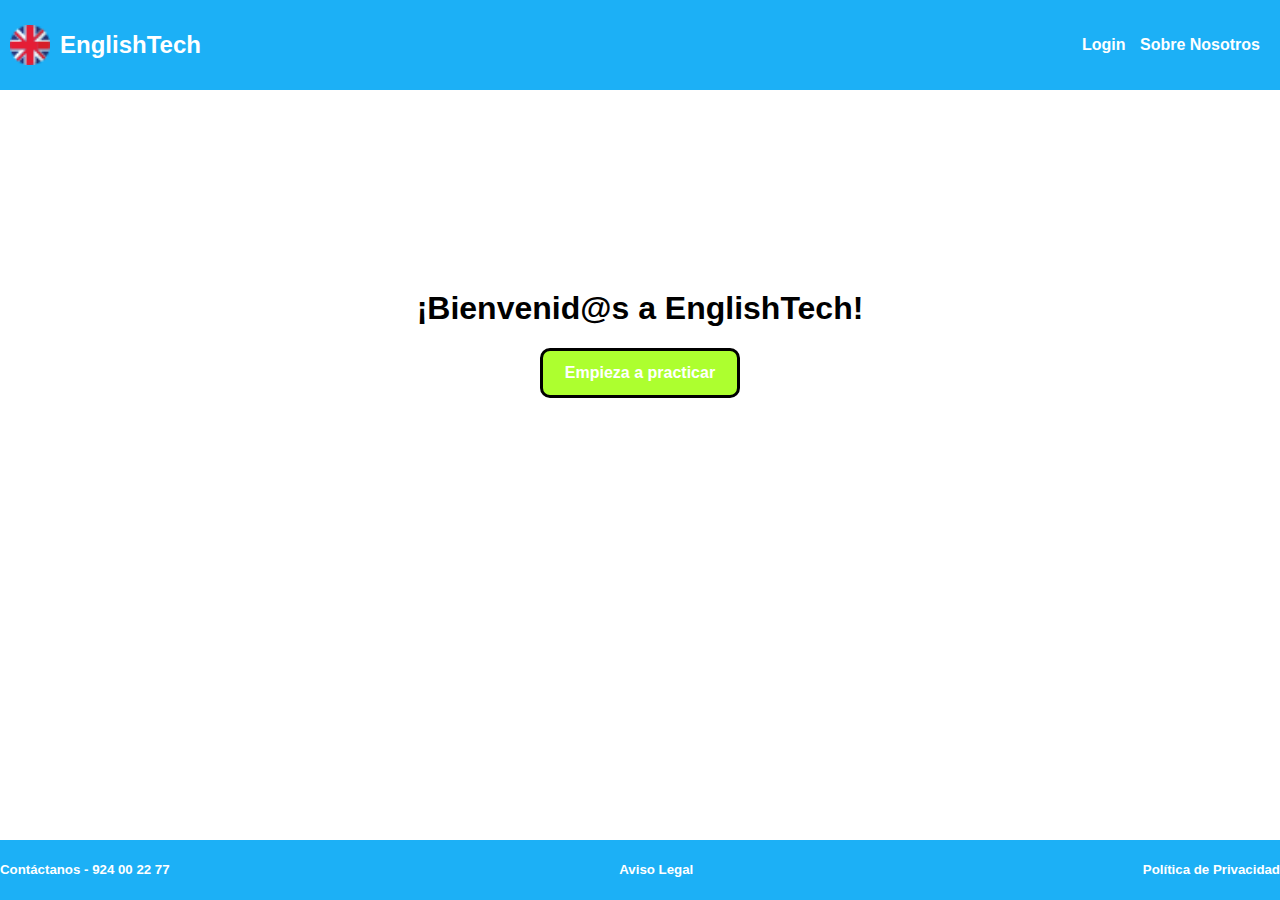
<file: src/mockups/index.html>
<!DOCTYPE html>
<html lang="es">
<head>
    <meta charset="UTF-8">
    <meta http-equiv="X-UA-Compatible" content="IE=edge">
    <meta name="viewport" content="width=device-width, initial-scale=1.0">
    <link rel="stylesheet" href="../css/estilo.css">
    <title>EnglishTech</title>
</head>
<body>
    <header>
        <a href="#" class="logo">
            <img src="../img/logo.png" alt="logo">
            <h2 class="nombre">EnglishTech</h2>
        </a>
        <nav>
            <a href="" class="nav">Login</a>
            <a href="" class="nav">Sobre Nosotros</a>
        </nav>
    </header>
    <main>
        <div>
            <h1>¡Bienvenid@s a EnglishTech!</h1>
            <button><a href="categorias.html">Empieza a practicar</a></button>
        </div>
    </main>
    <footer>
        <h5><a>Contáctanos - 924 00 22 77</a></h5>
        <h5><a>Aviso Legal</a></h5>
        <h5><a>Política de Privacidad</a></h5>
    </footer>
</body>
</html>
</file>
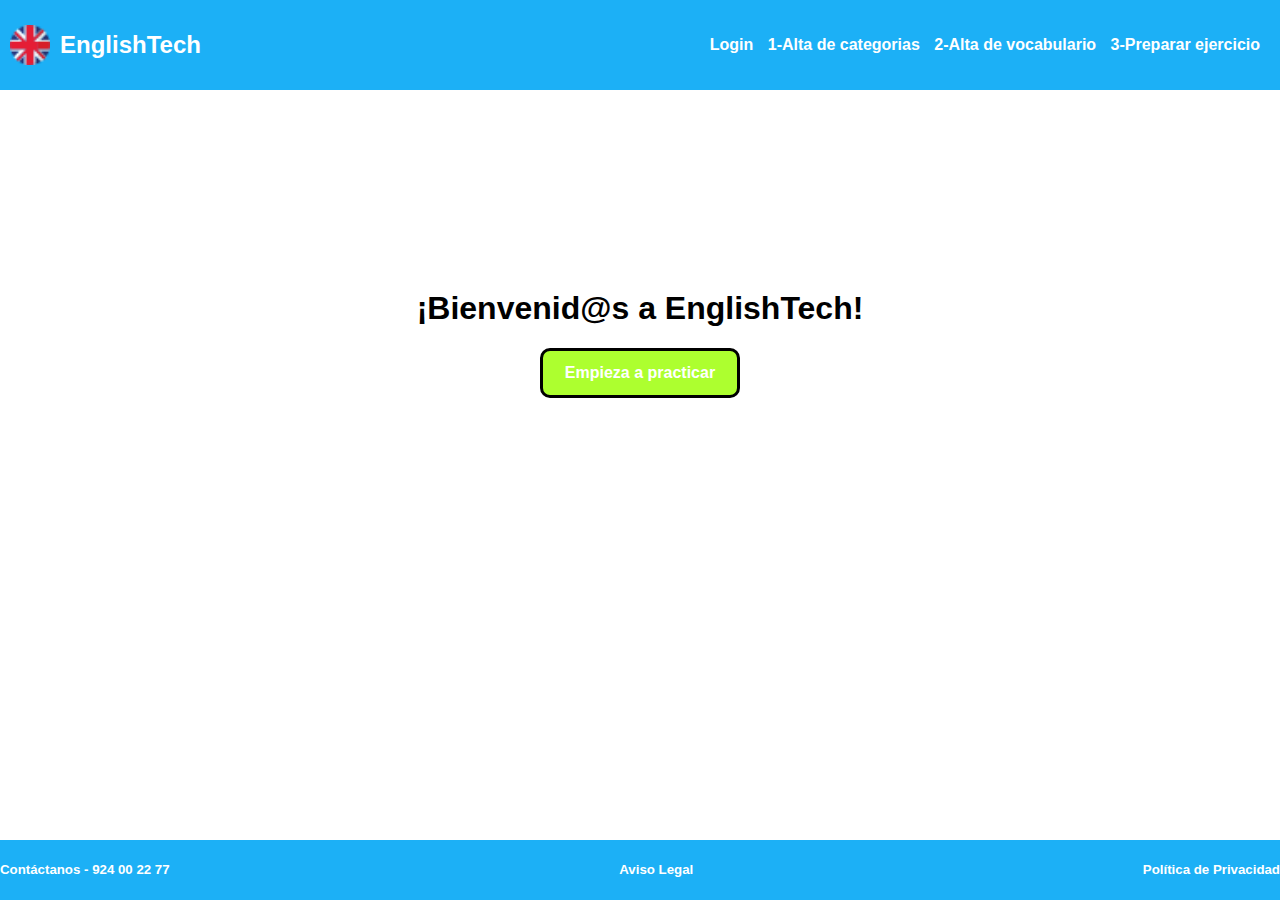
<file: src/php/index.html>
<!DOCTYPE html>
<html lang="es">
<head>
    <meta charset="UTF-8">
    <meta http-equiv="X-UA-Compatible" content="IE=edge">
    <meta name="viewport" content="width=device-width, initial-scale=1.0">
    <link rel="stylesheet" href="../css/estilo.css">
    <title>EnglishTech</title>
</head>
<body>
    <header>
        <a href="#" class="logo">
            <img src="../img/logo.png" alt="logo">
            <h2 class="nombre">EnglishTech</h2>
        </a>
        <nav>
            <a href="login.php" class="nav">Login</a>
            <a href="addcategorias.php" class="nav">1-Alta de categorias</a>
            <a href="addvocabulario.php" class="nav">2-Alta de vocabulario</a>
            <a href="preparar.php" class="nav">3-Preparar ejercicio</a>
        </nav>
    </header>
    <main>
        <div>
            <h1>¡Bienvenid@s a EnglishTech!</h1>
            <button><a href="categorias.html">Empieza a practicar</a></button>
        </div>
    </main>
    <footer>
        <h5><a>Contáctanos - 924 00 22 77</a></h5>
        <h5><a>Aviso Legal</a></h5>
        <h5><a>Política de Privacidad</a></h5>
    </footer>
</body>
</html>
</file>
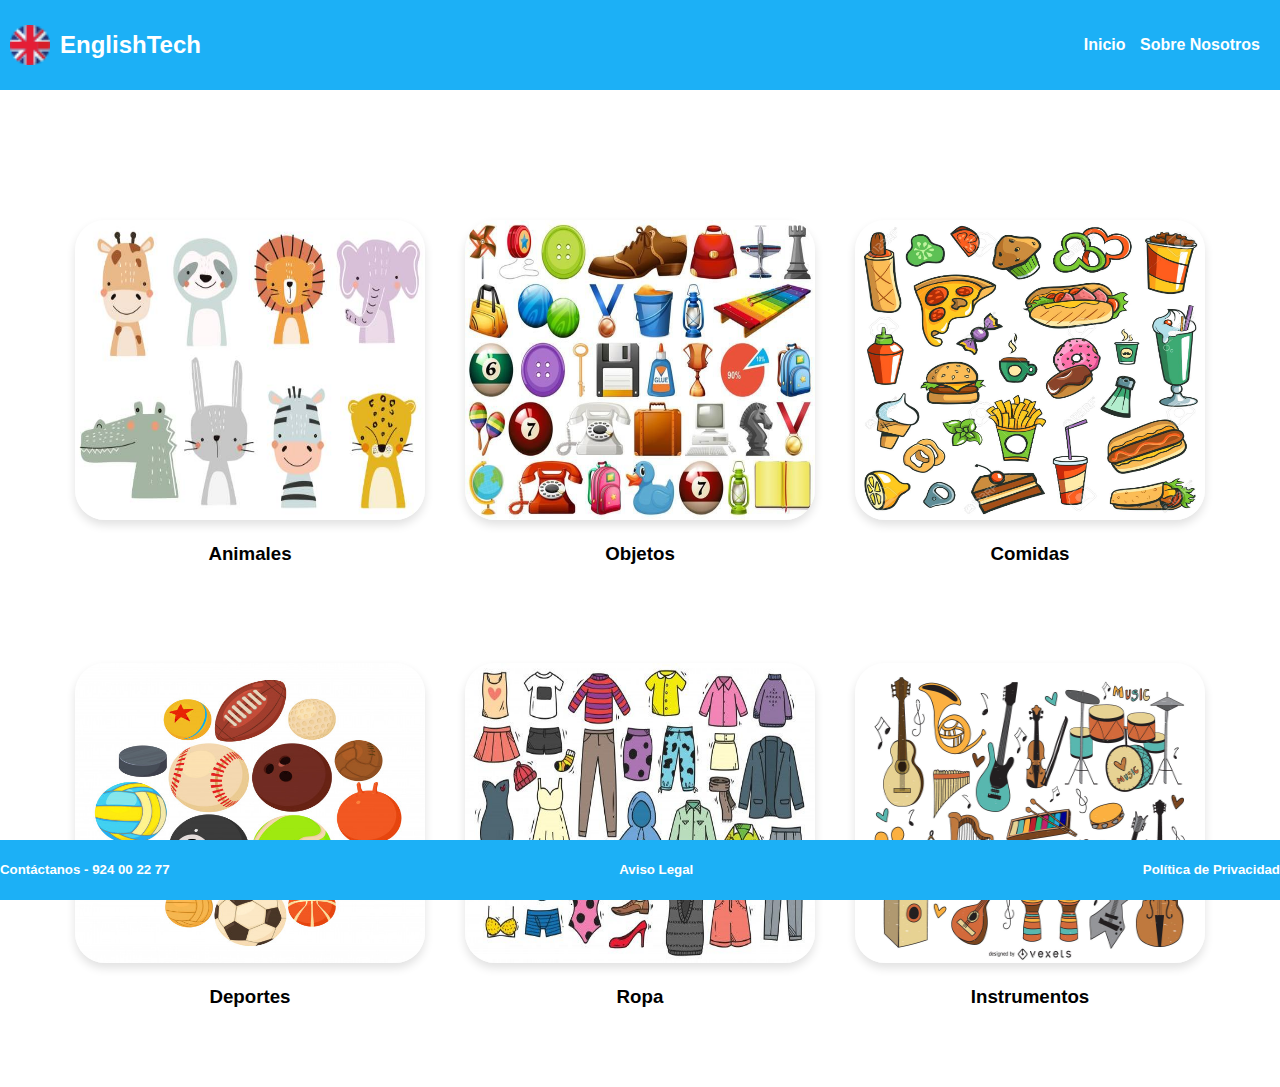
<file: src/mockups/categorias.html>
<!DOCTYPE html>
<html lang="es">
<head>
    <meta charset="UTF-8">
    <meta http-equiv="X-UA-Compatible" content="IE=edge">
    <meta name="viewport" content="width=device-width, initial-scale=1.0">
    <link rel="stylesheet" href="../css/estilo.css">
    <title>EnglishTech</title>
</head>
<body>
    <header>
        <a href="#" class="logo">
            <img src="../img/logo.png" alt="logo">
            <h2 class="nombre">EnglishTech</h2>
        </a>
        <nav>
            <a href="index.html" class="nav">Inicio</a>
            <a href="#" class="nav">Sobre Nosotros</a>
        </nav>
    </header>
    <main class="menu">
        <div class="categorias">
            <div class="caja">
                <img src="../img/animales.jpg" alt="animales">
                <h3><a href="juego.html">Animales</a></h3>
            </div>    
            <div class="caja">
                <img src="../img/objetos.jpg" alt="objetos">
                <h3><a>Objetos</a></h3>
            </div>
            <div class="caja">
                    <img src="../img/comida.jpg" alt="comidas">
                    <h3><a>Comidas</a></h3>
            </div>
            <div class="caja">
                <img src="../img/deporte.jpg" alt="deportes">
                 <h3><a>Deportes</a></h3>
            </div>
            <div class="caja">
                    <img src="../img/ropa.jpg" alt="ropa">
                    <h3><a>Ropa</a></h3>
            </div>
            <div class="caja">
                <img src="../img/instrumentos.jpg" alt="instrumentos">
                <h3><a>Instrumentos</a></h3>
            </div>
        </div>
    </main>
    <footer class="pie">
        <h5><a>Contáctanos - 924 00 22 77</a></h5>
        <h5><a>Aviso Legal</a></h5>
        <h5><a>Política de Privacidad</a></h5>
    </footer>
</body>
</html>
</file>
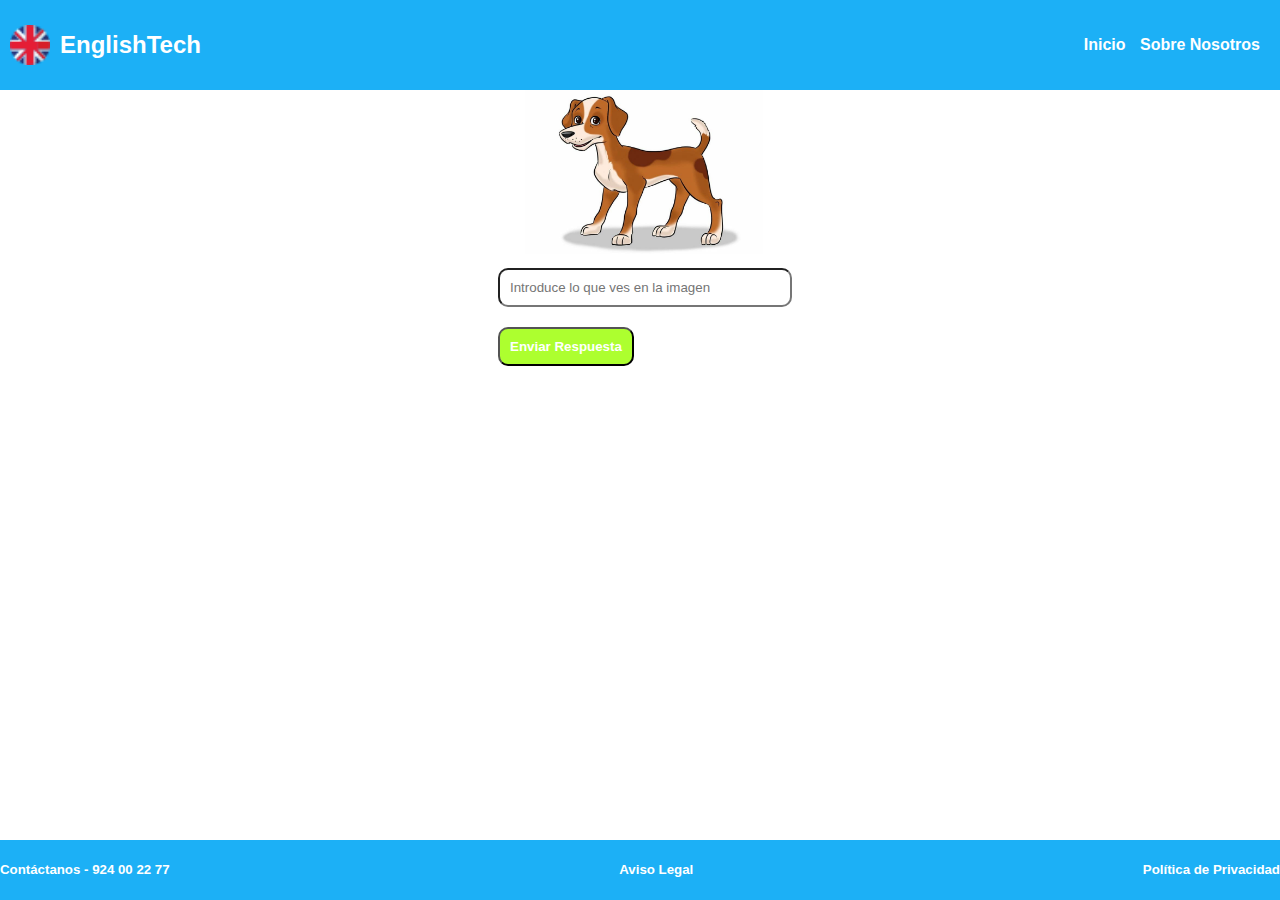
<file: src/mockups/juego.html>
<!DOCTYPE html>
<html lang="es">
<head>
    <meta charset="UTF-8">
    <meta http-equiv="X-UA-Compatible" content="IE=edge">
    <meta name="viewport" content="width=device-width, initial-scale=1.0">
    <link rel="stylesheet" href="../css/estilo.css">
    <title>EnglishTech</title>
</head>
<body>
    <header>
        <a href="#" class="logo">
            <img src="../img/logo.png" alt="logo">
            <h2 class="nombre">EnglishTech</h2>
        </a>
        <nav>
            <a href="index.html" class="nav">Inicio</a>
            <a href="#" class="nav">Sobre Nosotros</a>
        </nav>
    </header>
    <main class="menu-juego">
        <div class="juego">
            <img src="../img/perro.jpg" alt="Animal">
            <form action="#" method="post">
                <input type="text" placeholder="Introduce lo que ves en la imagen">
                <input type="submit" name="Enviar" value="Enviar Respuesta">
            </form>
        </div>
    </main>
    <footer class="pie-juego">
        <h5><a>Contáctanos - 924 00 22 77</a></h5>
        <h5><a>Aviso Legal</a></h5>
        <h5><a>Política de Privacidad</a></h5>
    </footer>
</body>
</html>
</file>
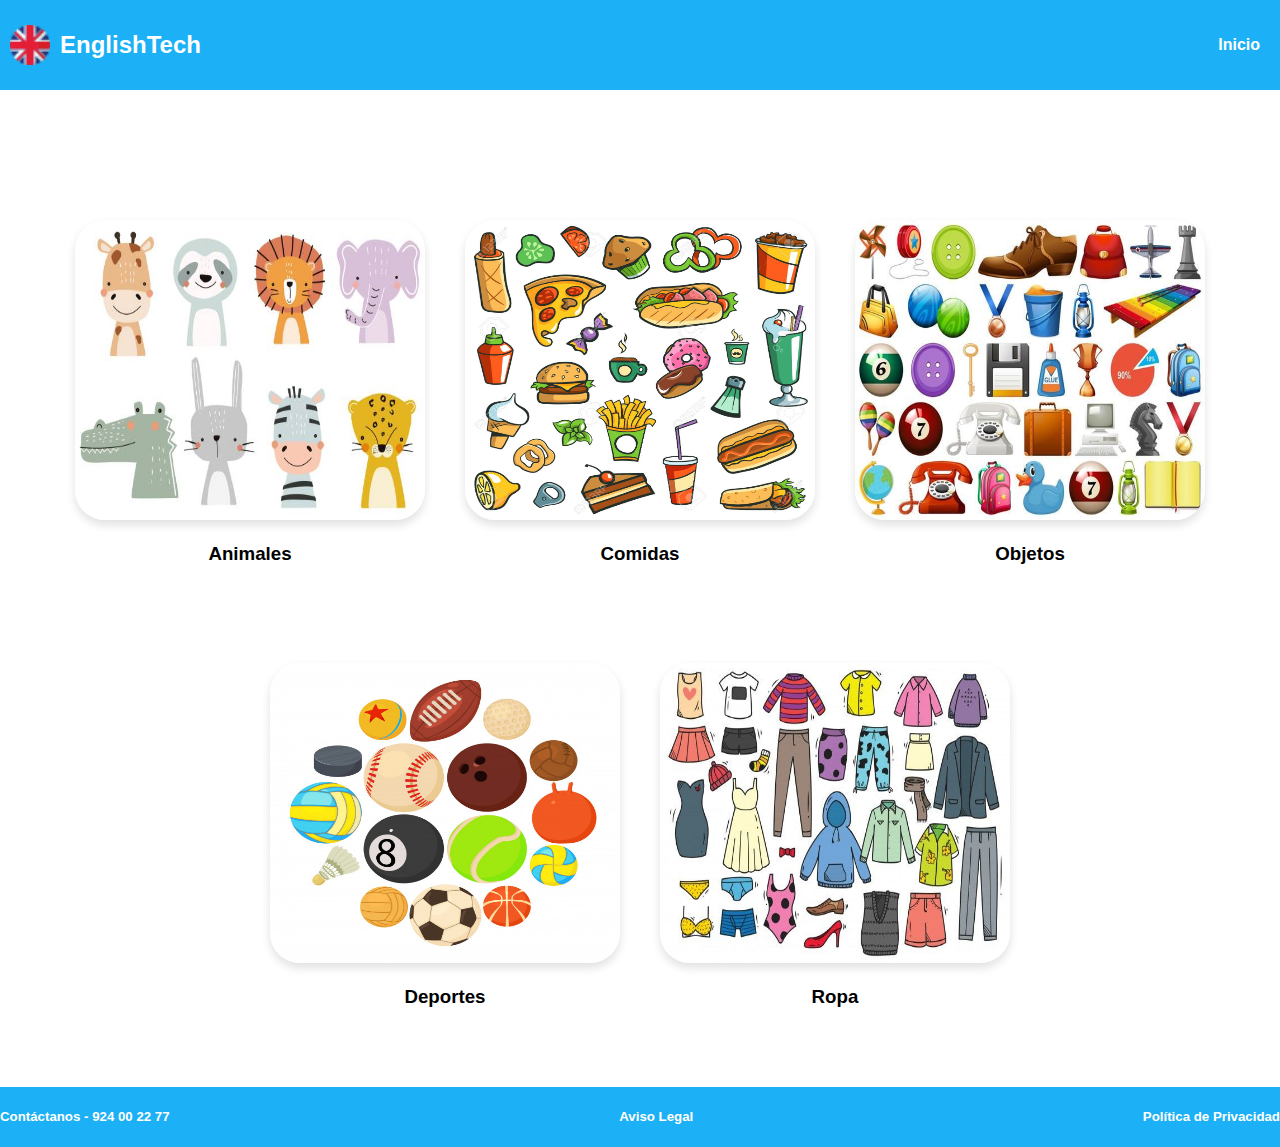
<file: src/php/categorias.html>
<!DOCTYPE html>
<html lang="es">
<head>
    <meta charset="UTF-8">
    <meta http-equiv="X-UA-Compatible" content="IE=edge">
    <meta name="viewport" content="width=device-width, initial-scale=1.0">
    <link rel="stylesheet" href="../css/estilo.css">
    <title>EnglishTech</title>
</head>
<body>
    <header>
        <a href="#" class="logo">
            <img src="../img/logo.png" alt="logo">
            <h2 class="nombre">EnglishTech</h2>
        </a>
        <nav>
            <a href="index.php" class="nav">Inicio</a>
        </nav>
    </header>
    <main class="menu">
        <div class="categorias">
            <div class="caja">
                <img src="../img/animales.jpg" alt="animales">
                <h3><a href="ejercicio.php?t=1">Animales</a></h3>
            </div>
            <div class="caja">
                <img src="../img/comida.jpg" alt="comidas">
                <h3><a href="ejercicio.php?t=2">Comidas</a></h3>
            </div>    
            <div class="caja">
                <img src="../img/objetos.jpg" alt="objetos">
                <h3><a href="ejercicio.php?t=3">Objetos</a></h3>
            </div>
            <div class="caja">
                <img src="../img/deporte.jpg" alt="deportes">
                 <h3><a href="ejercicio.php?t=4">Deportes</a></h3>
            </div>
            <div class="caja">
                    <img src="../img/ropa.jpg" alt="ropa">
                    <h3><a href="ejercicio.php?t=5">Ropa</a></h3>
            </div>
        </div>
    </main>
    <div class="pie">
        <h5><a>Contáctanos - 924 00 22 77</a></h5>
        <h5><a>Aviso Legal</a></h5>
        <h5><a>Política de Privacidad</a></h5>
    </div>
</body>
</html>
</file>
<file: src/css/estilo.css>
body{
    font-family: sans-serif;
    margin: 0;
}

a{
    text-decoration: none;
    color:white;
}

header{
    display: flex;
    justify-content: space-between;
    min-height: 70px;
    background-color: #1cb0f6;
    align-items: center;
    padding: 10px;
    top:0;
}

.logo{
    display: flex;
    align-items: center;
}

.logo img{
    height: 40px;
    margin-right: 10px;
}

nav a{
    font-weight: 600;
    padding-right: 10px;
}

nav a:hover{
    color: greenyellow;
}

/*******************************************/
main div{
    text-align: center;
    margin-top: 200px;
}

div h1{
    font-weight: 800;
}

div button{
    background-color: greenyellow;
    width: 200px;
    height: 50px;
    border-radius: 10px;
    font-weight: bold;
    font-size: 16px;
    border: 3px solid black;
}

button:hover{
    background-color: blueviolet;
}
/**************************************/
footer{
    display: flex;
    justify-content: space-between;
    background-color: #1cb0f6;
    bottom: 0;
    height: 60px;
    width: 100%;
    position: absolute;
  
}


/******************************************/

.categorias{
    width: 100%;
    display: flex;
    flex-wrap: wrap;
    justify-content:center;
}

.caja{  
    padding-bottom: 10px;
    margin: 20px;
    border-radius: 20px;
    -webkit-border-radius: 20px;
    -moz-border-radius: 20px;
    -ms-border-radius: 20px;
    -o-border-radius: 20px;
}

.categorias a{
    color: black;
}

.caja img{
    width: 350px;
    height: 300px;
    border-radius: 30px;
    box-shadow: 0px 5px 10px rgb(0,0,0,0.12);
}

.menu div{
    margin-top: 50px;
}

.menu{
    padding: 30px 20px;
}

.pie{
    display: flex;
    justify-content: space-between;
    background-color: #1cb0f6;
    bottom: 0;
    height: 60px;
    width: 100%;
}

.caja h3 a:hover{
    color: green;
}
/*************************/
.menu-juego{
    display: flex;
    justify-content: center;
    align-items: center;
}

form input{
    display: block;
    margin: 10px 0px 20px 10px;
    padding: 10px;
    border-radius: 10px;
}

label{
    font-weight: bold;
    margin-left: 10px;
}

form input[type="text"]{
    width: 270px;
}


form input[type="submit"]{
    background-color: greenyellow;
    color: white;
    font-weight: bold;
}

form input[type="submit"]:hover{
    cursor: pointer;
    background-color: blueviolet;
}

.juego img{
    width: 300px;
}

.juego{
    margin-top: 0px;
}


.pie-juego{
    display: flex;
    justify-content: space-between;
    background-color: #1cb0f6;
    bottom: 0;
    position: fixed;
    height: 60px;
    width: 100%;
}

.menu-juego-php{
    display: flex;
    justify-content:center;
    align-items: center;
}


span{
    color:red;
}

.true{
    color: green;
}

form h1{
    padding: 10px;
}
/*******************/

.login{
    border-radius: 20px;
    border: 1px solid rgba(180, 153, 153, 0.84);
    width: 100%;
    max-width: 600px;
    margin: 0 auto;
    display: flex;
    flex-direction: column;
    justify-content: center;
    align-items: center;
    box-shadow: 0px 5px 10px rgb(0,0,0,0.12);
    margin-top: 50px;
}

.login input[type="text"]{ 
    width: 200px;
}

.login input[type="password"]{ 
    width: 200px;
}

.login input[type="submit"]{ 
    width: 100px;
}

.pie-login{
    margin-top: 486px;
}


h4 a{
    color: greenyellow;
}

#false{
    color: red;
}

#true{
    color: green;
}

.d{
    color: greenyellow;
}

span a{
    color:red;
}

h3 a{
    color: greenyellow;
}


@media (max-width:700px){
    header, footer{
        flex-direction: column;
    }

    nav{
        padding: 10px 0px;
    }
}
</file>
